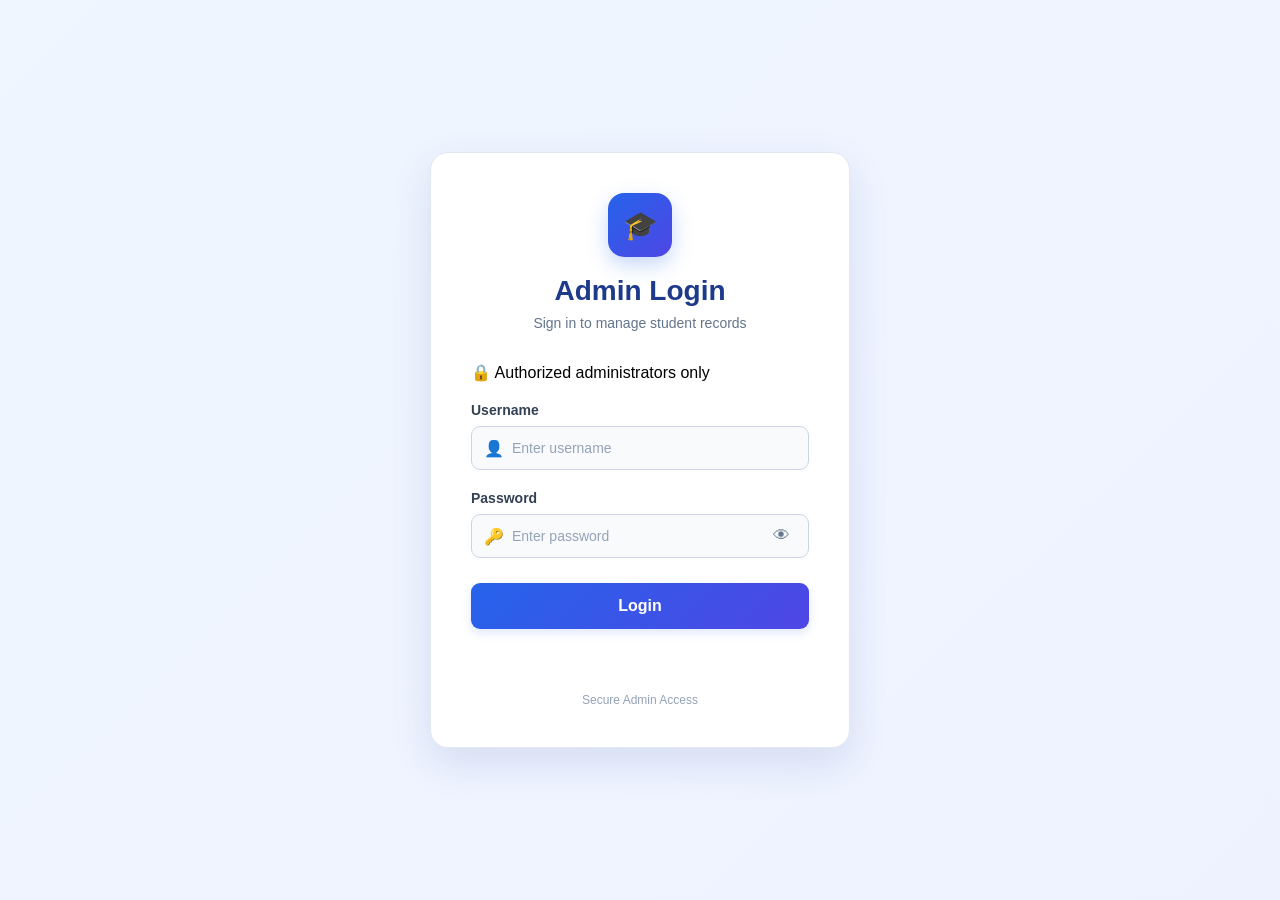
<file: frontend/login.html>
<!DOCTYPE html>
<html lang="en">

<head>
    <meta charset="UTF-8">
    <meta name="viewport" content="width=device-width, initial-scale=1.0">

    <title>Admin Login - Student Management System</title>

    <style>
      * {
    margin: 0;
    padding: 0;
    box-sizing: border-box;
}

body {
    font-family: Arial, sans-serif;
    background: linear-gradient(135deg, #eff6ff, #eef2ff);
    min-height: 100vh;
    display: flex;
    justify-content: center;
    align-items: center;
    padding: 20px;
}

.login-container {
    width: 100%;
    max-width: 420px;
}

.login-card {
    background: #ffffff;
    padding: 40px;
    border-radius: 18px;
    border: 1px solid #e2e8f0;
    box-shadow: 0 15px 40px rgba(30, 58, 138, 0.12);
}

/* Logo */

.login-logo {
    width: 64px;
    height: 64px;
    margin: 0 auto 18px;
    border-radius: 16px;
    background: linear-gradient(135deg, #2563eb, #4f46e5);
    display: flex;
    justify-content: center;
    align-items: center;
    color: white;
    font-size: 28px;
    font-weight: bold;
    box-shadow: 0 8px 20px rgba(37, 99, 235, 0.25);
}

.login-title {
    text-align: center;
    color: #1e3a8a;
    margin-bottom: 8px;
    font-size: 28px;
    font-weight: 700;
}

.login-subtitle {
    text-align: center;
    color: #64748b;
    margin-bottom: 32px;
    font-size: 14px;
}

/* Form */

.form-group {
    margin-bottom: 20px;
}

label {
    display: block;
    margin-bottom: 8px;
    font-weight: 600;
    color: #334155;
    font-size: 14px;
}

.input-wrapper {
    position: relative;
}

.input-icon {
    position: absolute;
    left: 13px;
    top: 50%;
    transform: translateY(-50%);
    color: #94a3b8;
    font-size: 16px;
    pointer-events: none;
}

input {
    width: 100%;
    padding: 13px 14px 13px 40px;
    border: 1px solid #cbd5e1;
    border-radius: 9px;
    background: #f8fafc;
    color: #1e293b;
    font-size: 14px;
    outline: none;
    transition: all 0.2s ease;
}

input:hover {
    border-color: #94a3b8;
}

input:focus {
    background: #ffffff;
    border-color: #2563eb;
    box-shadow: 0 0 0 3px rgba(37, 99, 235, 0.1);
}

input::placeholder {
    color: #94a3b8;
}

/* Password eye */

.password-toggle {
    position: absolute;
    right: 12px;
    top: 50%;
    transform: translateY(-50%);
    border: none;
    background: transparent;
    color: #64748b;
    cursor: pointer;
    font-size: 17px;
    padding: 6px;
    width: 32px;
    height: 32px;
    display: flex;
    align-items: center;
    justify-content: center;
    z-index: 2;
}

.password-toggle:hover {
    color: #2563eb;
}
#password {
    padding-right: 50px;
}

/* Login button */
.login-btn {
    width: 100%;
    padding: 14px;
    margin-top: 5px;
    border: none;
    border-radius: 9px;
    background: linear-gradient(135deg, #2563eb, #4f46e5);
    color: white;
    font-size: 16px;
    font-weight: 700;
    cursor: pointer;
    transition: all 0.25s ease;
    box-shadow: 0 4px 10px rgba(37, 99, 235, 0.15);
}

.login-btn:hover {
    transform: translateY(-2px);
    box-shadow: 0 8px 18px rgba(37, 99, 235, 0.25);
}

.login-btn:active {
    transform: translateY(0);
    box-shadow: 0 3px 8px rgba(37, 99, 235, 0.2);
}

.login-btn:disabled {
    opacity: 0.7;
    cursor: not-allowed;
    transform: none;
    box-shadow: none;
}
/* Messages */

#loginMessage {
    margin-top: 16px;
    padding: 12px;
    border-radius: 8px;
    text-align: center;
    font-size: 14px;
    font-weight: 600;
}

#loginMessage.success {
    display: block !important;
    background: #dcfce7;
    color: #166534;
    border: 1px solid #bbf7d0;
}

#loginMessage.error {
    display: block !important;
    background: #fee2e2;
    color: #991b1b;
    border: 1px solid #fecaca;
}
/* Footer */

.login-footer {
    text-align: center;
    margin-top: 24px;
    color: #94a3b8;
    font-size: 12px;
}

/* Mobile */

@media (max-width: 600px) {

    body {
        padding: 15px;
    }

    .login-container {
        width: 100%;
    }

    .login-card {
        padding: 30px 22px;
        border-radius: 15px;
    }

    .login-logo {
        width: 58px;
        height: 58px;
        font-size: 24px;
    }

    .login-title {
        font-size: 24px;
    }

    .login-subtitle {
        font-size: 13px;
        margin-bottom: 25px;
    }

    .login-info {
        font-size: 13px !important;
    }

    input {
        padding-top: 12px;
        padding-bottom: 12px;
    }

    .login-btn {
        padding: 13px;
    }
}
    </style>
</head>

<body>

    <div class="login-container">

<div class="login-card">

    <div class="login-logo">
        🎓
    </div>

    <h1 class="login-title">
        Admin Login
    </h1>

            <p class="login-subtitle">
                Sign in to manage student records
            </p>
            <div class="login-info">
                🔒 Authorized administrators only
            </div>

            <div style="height: 20px;"></div>

            <form id="loginForm">

                <div class="form-group">
                    <label for="username">
                        Username
                    </label>

                        <div class="input-wrapper">

                            <span class="input-icon">👤</span>

                            <input
                                type="text"
                                id="username"
                                placeholder="Enter username"
                                required
                            >

                        </div>
                </div>

                <div class="form-group">
                    <label for="password">
                        Password
                    </label>

                        <div class="input-wrapper">

                            <span class="input-icon">🔑</span>

                            <input
                                type="password"
                                id="password"
                                placeholder="Enter password"
                                required
                            >

                            <button
                                type="button"
                                class="password-toggle"
                                onclick="togglePassword()"
                            >
                                👁
                            </button>

                        </div>
                </div>

                <button
                    type="submit"
                    class="login-btn"
                    id="loginBtn"
                >
                    Login
                </button>

                <div id="loginMessage"></div>

            </form>
            <div class="login-footer">
                Secure Admin Access
            </div>

        </div>

    </div>

    <script>

        const loginForm = document.getElementById("loginForm");
        const loginBtn = document.getElementById("loginBtn");
        const loginMessage = document.getElementById("loginMessage");

        loginForm.addEventListener("submit", async function (event) {

            event.preventDefault();

            const username =
                document.getElementById("username").value.trim();

            const password =
                document.getElementById("password").value;

            loginMessage.style.display = "none";
            loginMessage.className = "";

            loginBtn.disabled = true;
            loginBtn.textContent = "Logging in...";

            try {

                const response = await fetch(
                    "http://localhost:8080/admin/login",
                    {
                        method: "POST",

                        headers: {
                            "Content-Type": "application/json"
                        },

                        body: JSON.stringify({
                            username: username,
                            password: password
                        })
                    }
                );

                const message = await response.text();

                if (response.ok) {

                    loginMessage.textContent = message;
                    loginMessage.className = "success";

                    sessionStorage.setItem("adminLoggedIn", "true");
                    sessionStorage.setItem("adminUsername", username);

                    setTimeout(function () {
                        window.location.href = "index.html";
                    }, 800);

                } else {

                    loginMessage.textContent =
                        "Invalid username or password.";

                    loginMessage.className = "error";

                    loginBtn.disabled = false;
                    loginBtn.textContent = "Login";
                }

            } catch (error) {

                console.error(error);

                loginMessage.textContent =
                    "Unable to connect to the backend.";

                loginMessage.className = "error";

                loginBtn.disabled = false;
                loginBtn.textContent = "Login";
            }

        });

        function togglePassword() {

    const passwordInput = document.getElementById("password");
    const toggleButton = document.querySelector(".password-toggle");

    if (passwordInput.type === "password") {

        passwordInput.type = "text";
        toggleButton.textContent = "🙈";

    } else {

        passwordInput.type = "password";
        toggleButton.textContent = "👁";

    }
}

    </script>

</body>

</html>
</file>
